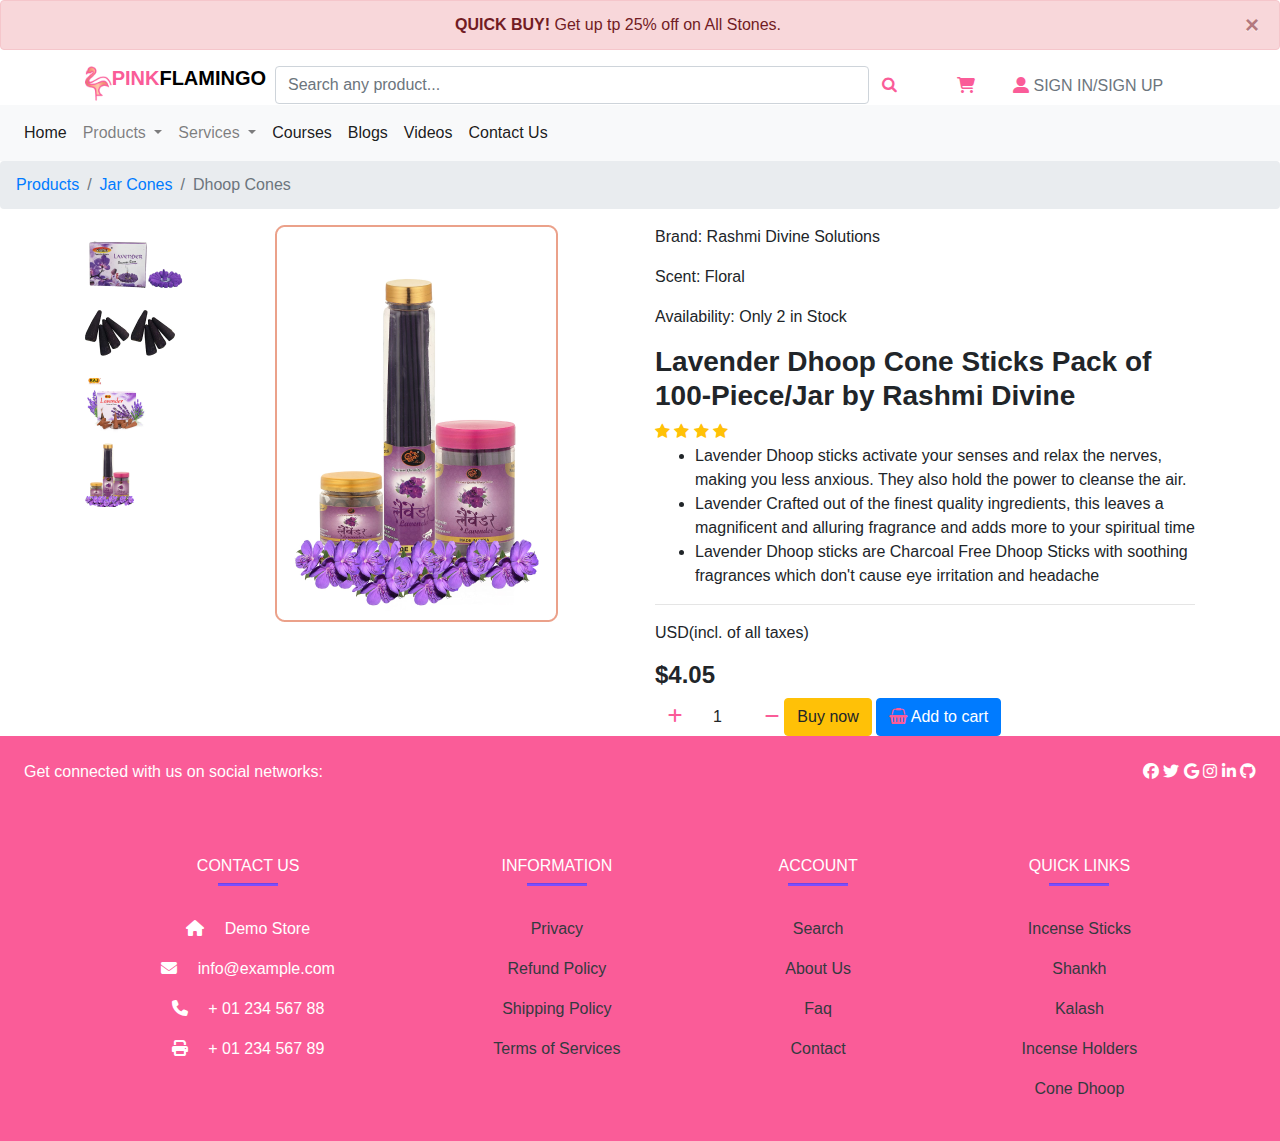
<file: html/DetailedProductPage.html>
<!doctype html>
<html lang="en">

<head>
  
  <meta name="viewport" charset="utf-8" content="width=device-width, initial-scale=1, shrink-to-fit=no">

  <!-- Bootstrap CSS -->
  <link rel="stylesheet" href="https://cdnjs.cloudflare.com/ajax/libs/font-awesome/6.5.1/css/all.min.css">
  <link rel="stylesheet" href="https://cdnjs.cloudflare.com/ajax/libs/font-awesome/6.5.1/css/all.min.css">
  <link rel="stylesheet" href="https://cdn.jsdelivr.net/npm/bootstrap@4.4.1/dist/css/bootstrap.min.css"
    integrity="sha384-Vkoo8x4CGsO3+Hhxv8T/Q5PaXtkKtu6ug5TOeNV6gBiFeWPGFN9MuhOf23Q9Ifjh" crossorigin="anonymous">
  <link rel="stylesheet" href="https://maxcdn.bootstrapcdn.com/font-awesome/4.4.0/css/font-awesome.min.css">
  <title>Home</title>
  <link rel="stylesheet" href="../css/style.css">

  <title>DetailedProductPage</title>
</head>

<body>
<!--Alert-->
  <div class="alert alert-danger alert-dismissible fade show" role="alert" style="text-align:center;">
    <strong>QUICK BUY!</strong> Get up tp 25% off on All Stones.
    <button type="button" class="close" data-dismiss="alert" aria-label="Close">
        <span aria-hidden="true">&times;</span>
    </button>
</div>

<!--Logo Nav-->
<div class="container container-fluid" id="logonav">
  <!--Left Side Logo-->
  <div class="row"> 
      <div class="col-lg-2">
          <a href="#" target="_blank" class="float-start">
              <div class="d-flex">
                  <img src="../images/Group.png" height="35" />
                  <h5 style="color:#FA5C98;"><b>PINK</b></h5>
                  <h5 style="color:black;"><b>FLAMINGO</b></h4>
              </div>
          </a>
      </div>
      <!--Center Search-->
      <div class="col-lg-7">
          <div class="d-flex form-inputs">
              <input class="form-control" type="text" placeholder="Search any product... ">
              <button id="button-addon5" type="submit" class="btn btn-link"> <i class="fa fa-search"> </i> </button>
              </div>
      </div>
      <!--Right Elements-->
      <div class="col-md-3">
          <button type="button" class="btn btn-link "><i class="fas fa-shopping-cart m-1 me-md-2" ></i></button>
          <button type="button" class="btn btn-link text-secondary"><i class="fas fa-user-alt m-1 me-md-2"></i>SIGN IN/SIGN UP</button>
          </div>
      </div>
  </div>

<!--NavBar-->
<nav class="navbar navbar-expand-lg navbar-light bg-light">
    <button class="navbar-toggler" type="button" data-toggle="collapse" data-target="#navbarNavDropdown"
        aria-controls="navbarNavDropdown" aria-expanded="false" aria-label="Toggle navigation">
        <span class="navbar-toggler-icon"></span>
    </button>
    <div class="collapse navbar-collapse" id="navbarNavDropdown">
        <ul class="navbar-nav">
            <li class="nav-item active">
                <a class="nav-link" href="./index.html">Home <span class="sr-only">(current)</span></a>
            </li>
            <li class="nav-item dropdown">
                <a class="nav-link dropdown-toggle" href="#" id="navbarDropdownMenuLink" data-toggle="dropdown"
                    aria-haspopup="true" aria-expanded="false">
                    Products
                </a>
                <div class="dropdown-menu" aria-labelledby="navbarDropdownMenuLink">

                    <a class="dropdown-item dropdown-toggle" id="dhoopconesmenulink" data-toggle="dropdown"
                        aria-haspopup="true" aria-expanded="false" href="#">Dhoop Cones </a>
                    <div class="dropdown-menu dropdown-menu-right" aria-labelledby="dhoopconesmenulink">
                        <a class="dropdown-item" href="./product-sub-category.html">Jar Cones</a>
                        <a class="dropdown-item" href="#">Chandan Bamboo Dhoop</a>
                        <a class="dropdown-item" href="#">Backflow Cone</a>
                        <a class="dropdown-item" href="#">Pooja Thali Sets</a>
                        <a class="dropdown-item" href="#">Shankh</a>
                        <a class="dropdown-item" href="#">Kalash</a>
                        <a class="dropdown-item" href="#">Book Resets</a>
                    </div>
                    <a class="dropdown-item" href="#">Incense Holder</a>
                    <a class="dropdown-item" href="#">Yantras</a>
                    <a class="dropdown-item" href="#">Incense Sticks</a>
                    <a class="dropdown-item" href="#">Pooja Thali Sets</a>
                    <a class="dropdown-item" href="#">Shankh</a>
                    <a class="dropdown-item" href="#">Kalash</a>
                    <a class="dropdown-item" href="#">Book Resets</a>
                </div>

            </li>
            <li class="nav-item dropdown">
                <a class="nav-link dropdown-toggle" href="#" id="navbarDropdownMenuLink" data-toggle="dropdown"
                    aria-haspopup="true" aria-expanded="false">
                    Services
                </a>
                <div class="dropdown-menu" aria-labelledby="navbarDropdownMenuLink">
                    <a class="dropdown-item" href="#">Action</a>
                    <a class="dropdown-item" href="#">Another action</a>
                    <a class="dropdown-item" href="#">Something else here</a>
                </div>
            </li>
            <li class="nav-item active">
                <a class="nav-link" href="#">Courses <span class="sr-only">(current)</span></a>
            </li>
            <li class="nav-item active">
                <a class="nav-link" href="#">Blogs <span class="sr-only">(current)</span></a>
            </li>
            <li class="nav-item active">
                <a class="nav-link" href="#">Videos <span class="sr-only">(current)</span></a>
            </li>
            <li class="nav-item active">
                <a class="nav-link" href="#">Contact Us<span class="sr-only">(current)</span></a>
            </li>

        </ul>
    </div>
</nav>

<!--Badge-->
<nav style="--bs-breadcrumb-divider: '>';" aria-label="breadcrumb">
  <ol class="breadcrumb">
    <li class="breadcrumb-item"><a href="./product-sub-category.html">Products</a></li>
    <li class="breadcrumb-item"><a href="./product-sub-category.html">Jar Cones</a></li>
    <li class="breadcrumb-item active" aria-current="page">Dhoop Cones</li>
  </ol>
</nav>

  <!--Product Descriptions in Detail-->
  <div class="container container-fluid">
        <div class="row">
          <div class="container container-fluid">
            <div class="row">
              <div class="container container-fluid">
                <div class="row">
                  <div class="col-md-2">
                    <div class="container container-fluid">
                      <div class="row">
                        <!-- Images lined ones -->
                        <img src="../images/image 11.png" alt="Dhoop Cones Image">
                      </div>
                      <div class="row">
                        <!-- Images lined ones -->
                        <img src="../images/image 12.png" alt="Dhoop Cones Image">
                      </div>
                      <div class="row">
                        <!-- Images lined ones -->
                        <img src="../images/image 13.png" alt="Dhoop Cones Image">
                      </div>
                      <div class="row">
                        <!-- Images lined ones -->
                        <img src="../images/image 14.png" alt="Dhoop Cones Image">
                      </div>
                    </div>
                  </div>
                  <div class="col-md-4">
                    <!-- Big Image -->
                    <img src="../images/Rectangle 82.png" alt="Dhoop Cones Image">
                  </div>
                  <div class="col-md-6">
                    <!-- Product Description -->
                    <p>Brand: Rashmi Divine Solutions</p>
                    <p>Scent: Floral</p>
                    <p>Availability: Only 2 in Stock</p>
                    <h3><b>Lavender Dhoop Cone Sticks Pack of 100-Piece/Jar by Rashmi Divine</b></h3>
                    <div> <!--Rating-->
                      <i class="fa fa-star star text-warning"></i>
                      <i class="fa fa-star star text-warning"></i>
                      <i class="fa fa-star star text-warning"></i>
                      <i class="fa fa-star  star text-warning"></i>
                    </div>
                    <ul type="disc">
                      <li>Lavender Dhoop sticks activate your senses and relax the nerves, making you less anxious. They
                        also hold the power to cleanse the air.</li>
                      <li>Lavender Crafted out of the finest quality ingredients, this leaves a magnificent and alluring
                        fragrance and adds more to your spiritual time</li>
                      <li>Lavender Dhoop sticks are Charcoal Free Dhoop Sticks with soothing fragrances which don't
                        cause eye irritation and headache </li>
                    </ul>
                    <hr>
                    <p>USD(incl. of all taxes)</p>
                    <h4><b>$4.05</b></h4>
                    <!--Quantity-->
                    <button type="btn btn-white border border-secondary" class="btn">
                    <div class="row">
                    <div class="col-sm-3"><i class="fa-solid fa-plus"></i></div>
                    <div class="col-md-6">1</div>
                    <div class="col-sm-3"><i class="fa-solid fa-minus"></i></div>
                  </div>
                </button>
                <a href="#" class="btn btn-warning shadow-0"> Buy now </a>
                <a href="#" class="btn btn-primary shadow-0"> <i class="me-1 fa fa-shopping-basket"></i> Add to cart </a>
                    </div>
                  </div>
                </div>
              </div>
              <div class="row">

              </div>
              <div class="row">

              </div>
            </div>
          </div>
        </div>



  <!--Footer-->
        <footer class="text-center text-lg-start text-dark " style="background-color: #FA5C98 ; color: white">
          <!-- Section: Social media -->
          <section class="d-flex justify-content-between p-4 text-white" style="background-color: #FA5C98;color: white">
              <!-- Left -->
              <div class="me-5">
                  <span>Get connected with us on social networks:</span>
              </div>
              <!-- Left -->
  
              <!-- Right -->
              <div>
                  <a href="" class="text-white me-4">
                      <i class="fab fa-facebook-f"></i>
                  </a>
                  <a href="" class="text-white me-4">
                      <i class="fab fa-twitter"></i>
                  </a>
                  <a href="" class="text-white me-4">
                      <i class="fab fa-google"></i>
                  </a>
                  <a href="" class="text-white me-4">
                      <i class="fab fa-instagram"></i>
                  </a>
                  <a href="" class="text-white me-4">
                      <i class="fab fa-linkedin"></i>
                  </a>
                  <a href="" class="text-white me-4">
                      <i class="fab fa-github"></i>
                  </a>
              </div>
              <!-- Right -->
          </section>
          <!-- Section: Social media -->
  
          <!-- Section: Links  -->
          <section class="text-white">
              <div class="container text-center text-md-start mt-5 ">
                  <!-- Grid row -->
                  <div class="row mt-3">
                      <!-- Grid column -->
                      <div class="col-md-4 col-lg-3 col-xl-3 mx-auto mb-md-0 mb-4">
                          <!-- Links -->
                          <!-- Grid column -->
                          <h6 class="text-uppercase fw-bold">Contact Us</h6>
                          <hr class="mb-4 mt-0 d-inline-block mx-auto"
                              style="width: 60px; background-color: #7c4dff; height: 2px" />
                          <p><i class="fas fa-home mr-3"></i> Demo Store</p>
                          <p><i class="fas fa-envelope mr-3"></i> info@example.com</p>
                          <p><i class="fas fa-phone mr-3"></i> + 01 234 567 88</p>
                          <p><i class="fas fa-print mr-3"></i> + 01 234 567 89</p>
                      </div>
  
  
                      <!-- Grid column -->
                      <div class="col-md-2 col-lg-2 col-xl-2 mx-auto mb-4 ">
                          <!-- Links -->
                          <h6 class="text-uppercase fw-bold">Information</h6>
                          <hr class="mb-4 mt-0 d-inline-block mx-auto"
                              style="width: 60px; background-color: #7c4dff; height: 2px" />
                          <p>
                              <a href="#!" class="text-dark">Privacy</a>
                          </p>
                          <p>
                              <a href="#!" class="text-dark">Refund Policy</a>
                          </p>
                          <p>
                              <a href="#!" class="text-dark">Shipping Policy</a>
                          </p>
                          <p>
                              <a href="#!" class="text-dark">Terms of Services </a>
                          </p>
                      </div>
                      <div class="col-md-2 col-lg-2 col-xl-2 mx-auto mb-4">
                          <!-- Links -->
                          <h6 class="text-uppercase fw-bold">Account</h6>
                          <hr class="mb-4 mt-0 d-inline-block mx-auto"
                              style="width: 60px; background-color: #7c4dff; height: 2px" />
                          <p>
                              <a href="#!" class="text-dark">Search</a>
                          </p>
                          <p>
                              <a href="#!" class="text-dark">About Us</a>
                          </p>
                          <p>
                              <a href="#!" class="text-dark">Faq</a>
                          </p>
                          <p>
                              <a href="#!" class="text-dark">Contact </a>
                          </p>
                      </div>
                      <!-- Grid column -->
  
                      <!-- Grid column -->
                      <div class="col-md-3 col-lg-2 col-xl-2 mx-auto mb-4">
                          <!-- Links -->
                          <h6 class="text-uppercase fw-bold">Quick links</h6>
                          <hr class="mb-4 mt-0 d-inline-block mx-auto"
                              style="width: 60px; background-color: #7c4dff; height: 2px" />
                          <p>
                              <a href="#!" class="text-dark">Incense Sticks</a>
                          </p>
                          <p>
                              <a href="#!" class="text-dark">Shankh</a>
                          </p>
                          <p>
                              <a href="#!" class="text-dark">Kalash</a>
                          </p>
                          <p>
                              <a href="#!" class="text-dark">Incense Holders</a>
                          </p>
                          <p>
                              <a href="#!" class="text-dark">Cone Dhoop</a>
                          </p>
                      </div>
                  </div>
                  <!-- Grid row -->
              </div>
          </section>
      </footer>

</body>

</html>
</file>
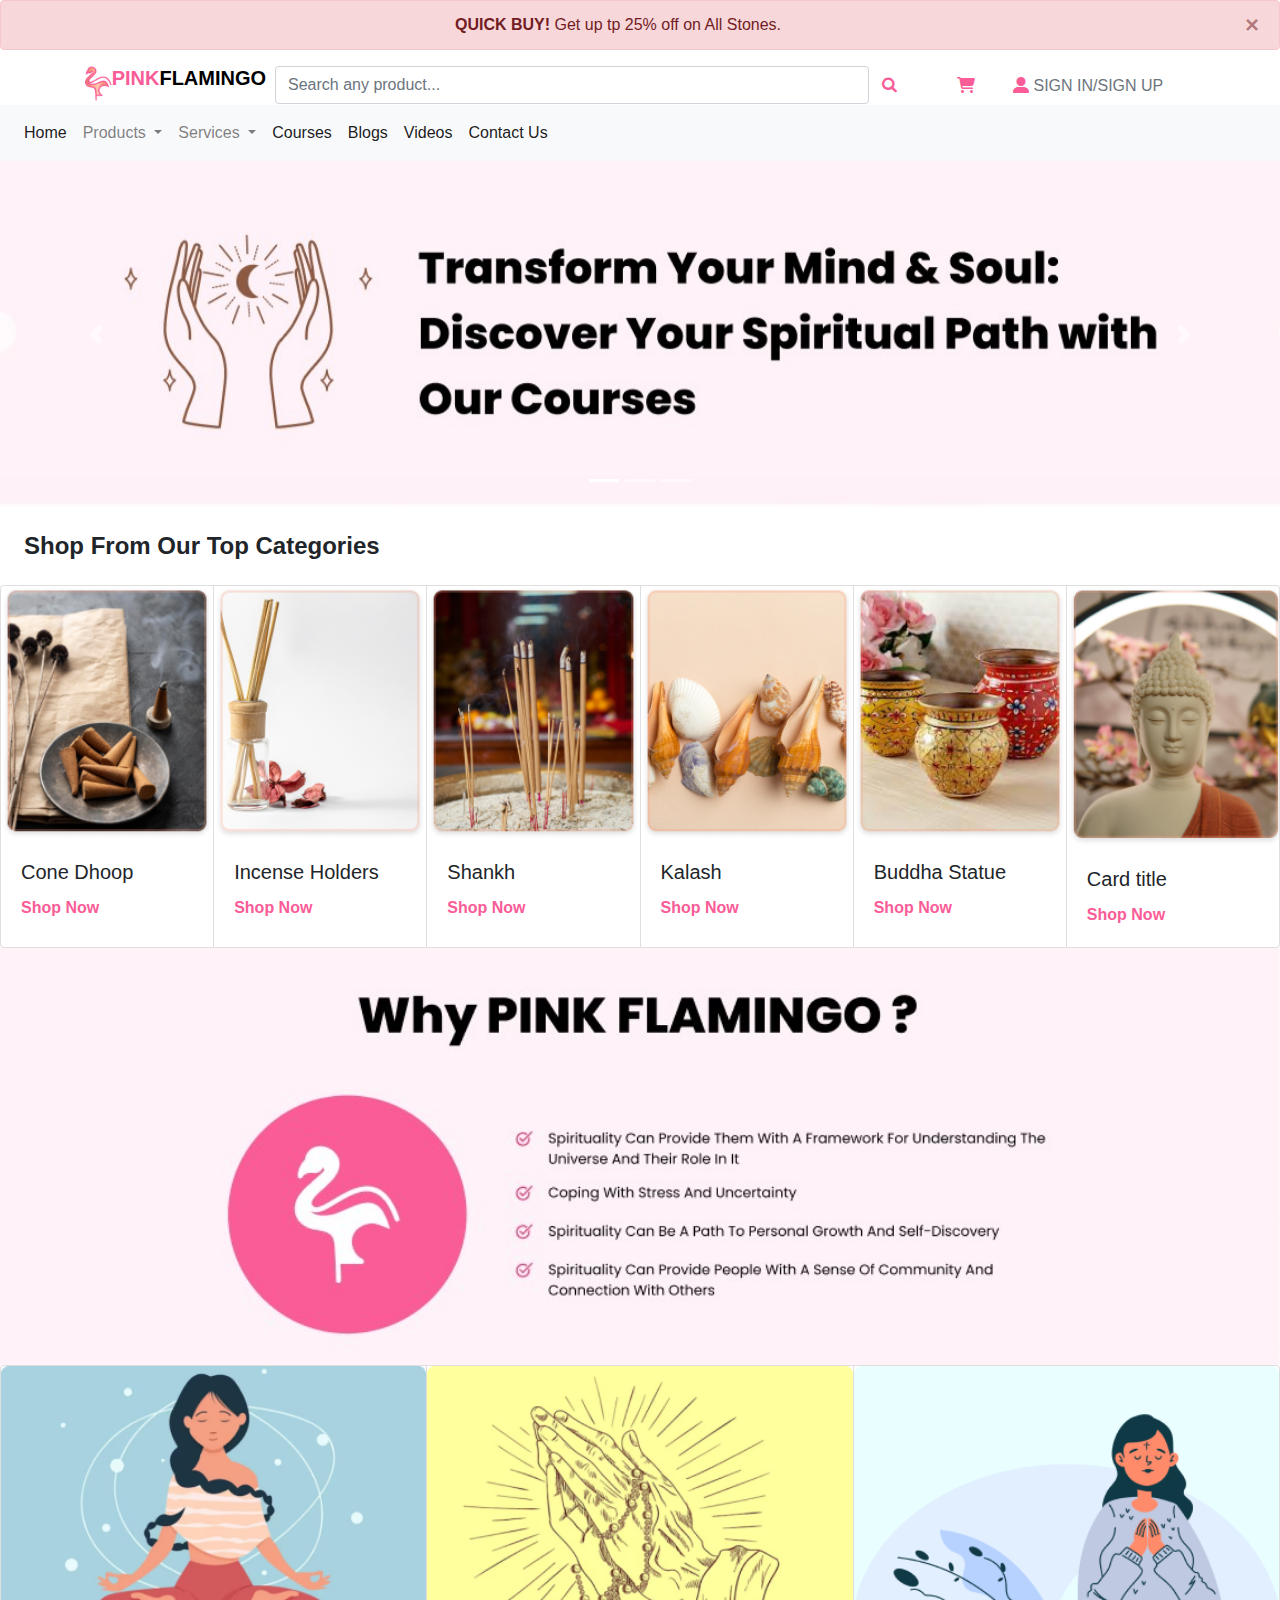
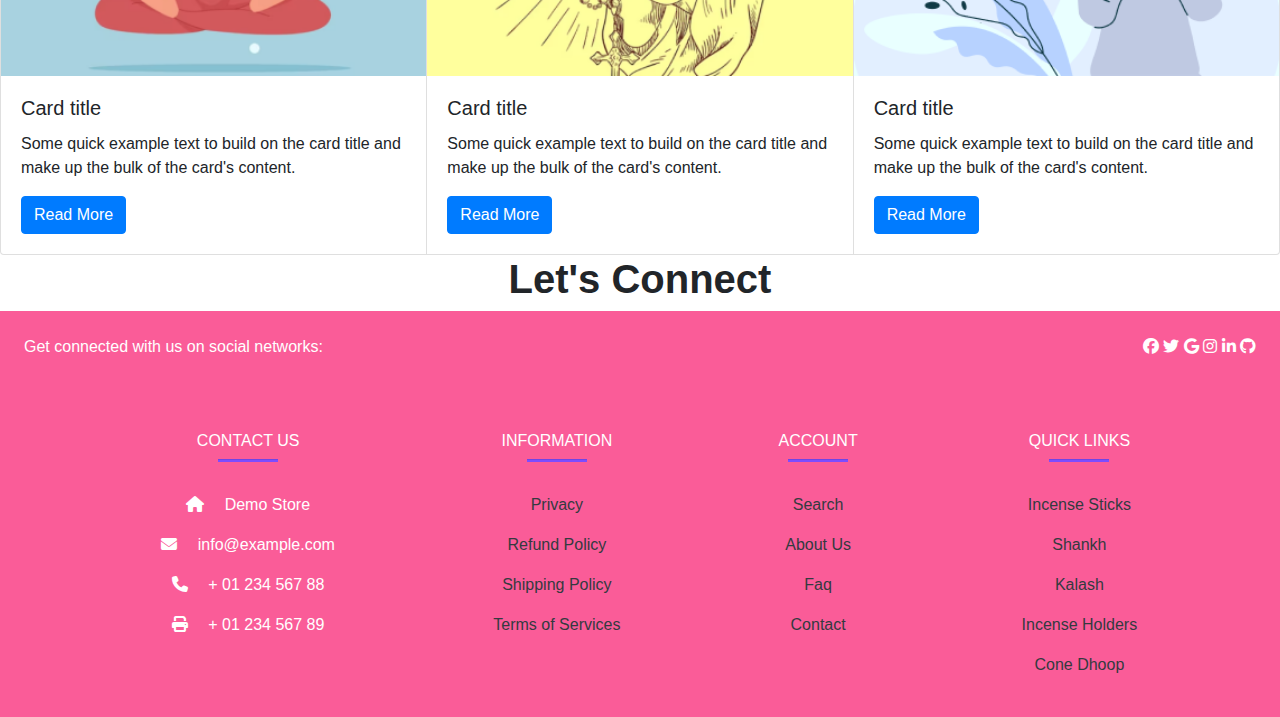
<file: html/Home01.html>
<!doctype html>
<html lang="en">

<head>

    <!-- Required meta tags -->
    <meta charset="utf-8">
    <meta name="viewport" content="width=device-width, initial-scale=1, shrink-to-fit=no">

    <!-- Bootstrap CSS -->
    <link rel="stylesheet" href="https://cdnjs.cloudflare.com/ajax/libs/font-awesome/6.5.1/css/all.min.css">
    <link rel="stylesheet" href="https://cdn.jsdelivr.net/npm/bootstrap@4.4.1/dist/css/bootstrap.min.css"
        integrity="sha384-Vkoo8x4CGsO3+Hhxv8T/Q5PaXtkKtu6ug5TOeNV6gBiFeWPGFN9MuhOf23Q9Ifjh" crossorigin="anonymous">
    <link rel="stylesheet" href="https://maxcdn.bootstrapcdn.com/font-awesome/4.4.0/css/font-awesome.min.css">
    <title>Product</title>
    <link rel="stylesheet" href="../css/style.css">
</head>

<body>
    <div class="alert alert-danger alert-dismissible fade show" role="alert" style="text-align:center;">
        <strong>QUICK BUY!</strong> Get up tp 25% off on All Stones.
        <button type="button" class="close" data-dismiss="alert" aria-label="Close">
            <span aria-hidden="true">&times;</span>
        </button>
    </div>

    <div class="container container-fluid" id="logonav">
        <!--Left Side Logo-->
        <div class="row"> 
            <div class="col-lg-2">
                <a href="#" target="_blank" class="float-start">
                    <div class="d-flex">
                        <img src="../images/Group.png" height="35" />
                        <h5 style="color:#FA5C98;"><b>PINK</b></h5>
                        <h5 style="color:black;"><b>FLAMINGO</b></h4>
                    </div>
                </a>
            </div>
            <!--Center Search-->
            <div class="col-lg-7">
                <div class="d-flex form-inputs">
                    <input class="form-control" type="text" placeholder="Search any product... ">
                    <button id="button-addon5" type="submit" class="btn btn-link"> <i class="fa fa-search"> </i> </button>
                    </div>
            </div>
            <!--Right Elements-->
            <div class="col-md-3">
                <button type="button" class="btn btn-link "><i class="fas fa-shopping-cart m-1 me-md-2" ></i></button>
                <button type="button" class="btn btn-link text-secondary"><i class="fas fa-user-alt m-1 me-md-2"></i>SIGN IN/SIGN UP</button>
                </div>
            </div>
        </div>
   

    <nav class="navbar navbar-expand-lg navbar-light bg-light">
        <button class="navbar-toggler" type="button" data-toggle="collapse" data-target="#navbarNavDropdown"
            aria-controls="navbarNavDropdown" aria-expanded="false" aria-label="Toggle navigation">
            <span class="navbar-toggler-icon"></span>
        </button>
        <div class="collapse navbar-collapse" id="navbarNavDropdown">
            <ul class="navbar-nav">
                <li class="nav-item active">
                    <a class="nav-link" href="./Home01.html">Home <span class="sr-only">(current)</span></a>
                </li>
                <li class="nav-item dropdown">
                    <a class="nav-link dropdown-toggle" href="./product-sub-category.html" id="navbarDropdownMenuLink" data-toggle="dropdown"
                        aria-haspopup="true" aria-expanded="false">
                        Products
                    </a>
                    <div class="dropdown-menu" aria-labelledby="navbarDropdownMenuLink">

                        <a class="dropdown-item dropdown-toggle" id="dhoopconesmenulink" data-toggle="dropdown"
                            aria-haspopup="true" aria-expanded="false" href="#">Dhoop Cones </a>
                        <div class="dropdown-menu dropdown-menu-right" aria-labelledby="dhoopconesmenulink">
                            <a class="dropdown-item" href="./product-sub-category.html">Jar Cones</a>
                            <a class="dropdown-item" href="#">Chandan Bamboo Dhoop</a>
                            <a class="dropdown-item" href="#">Backflow Cone</a>
                            <a class="dropdown-item" href="#">Pooja Thali Sets</a>
                            <a class="dropdown-item" href="#">Shankh</a>
                            <a class="dropdown-item" href="#">Kalash</a>
                            <a class="dropdown-item" href="#">Book Resets</a>
                        </div>
                        <a class="dropdown-item" href="#">Incense Holder</a>
                        <a class="dropdown-item" href="#">Yantras</a>
                        <a class="dropdown-item" href="#">Incense Sticks</a>
                        <a class="dropdown-item" href="#">Pooja Thali Sets</a>
                        <a class="dropdown-item" href="#">Shankh</a>
                        <a class="dropdown-item" href="#">Kalash</a>
                        <a class="dropdown-item" href="#">Book Resets</a>
                    </div>

                </li>
                <li class="nav-item dropdown">
                    <a class="nav-link dropdown-toggle" href="#" id="navbarDropdownMenuLink" data-toggle="dropdown"
                        aria-haspopup="true" aria-expanded="false">
                        Services
                    </a>
                    <div class="dropdown-menu" aria-labelledby="navbarDropdownMenuLink">
                        <a class="dropdown-item" href="#">Action</a>
                        <a class="dropdown-item" href="#">Another action</a>
                        <a class="dropdown-item" href="#">Something else here</a>
                    </div>
                </li>
                <li class="nav-item active">
                    <a class="nav-link" href="#">Courses <span class="sr-only">(current)</span></a>
                </li>
                <li class="nav-item active">
                    <a class="nav-link" href="#">Blogs <span class="sr-only">(current)</span></a>
                </li>
                <li class="nav-item active">
                    <a class="nav-link" href="#">Videos <span class="sr-only">(current)</span></a>
                </li>
                <li class="nav-item active">
                    <a class="nav-link" href="#">Contact Us<span class="sr-only">(current)</span></a>
                </li>

            </ul>
        </div>
    </nav>

    <div id="carouselExampleIndicators" class="carousel slide" data-ride="carousel">
        <ol class="carousel-indicators">
            <li data-target="#carouselExampleIndicators" data-slide-to="0" class="active"></li>
            <li data-target="#carouselExampleIndicators" data-slide-to="1"></li>
            <li data-target="#carouselExampleIndicators" data-slide-to="2"></li>
        </ol>
        <div class="carousel-inner">
            <div class="carousel-item active">
                <img class="d-block w-100" src="../images/carouselImage.jpg" alt="First slide">
            </div>
            <div class="carousel-item">
                <img class="d-block w-100" src="../images/carouselImage.jpg" alt="Second slide">
            </div>
            <div class="carousel-item">
                <img class="d-block w-100" src="../images/carouselImage.jpg" alt="Third slide">
            </div>
        </div>
        <a class="carousel-control-prev" href="#carouselExampleIndicators" role="button" data-slide="prev">
            <span class="carousel-control-prev-icon" aria-hidden="true"></span>
            <span class="sr-only">Previous</span>
        </a>
        <a class="carousel-control-next" href="#carouselExampleIndicators" role="button" data-slide="next">
            <span class="carousel-control-next-icon" aria-hidden="true"></span>
            <span class="sr-only">Next</span>
        </a>
    </div>

    <h4 style="margin: 12px; padding: 12px;"><b>Shop From Our Top Categories</b></h4>
    <div class="card-group">

        <div class="card">
            <img class="card-img-top" src="../images/Rectangle.png" alt="Card image cap">
            <div class="card-body">
                <h5 class="card-title">Cone Dhoop</h5>
                <a href="#" class="card-link" style="color: #FA5C98;"><b>Shop Now</b></a>
            </div>
        </div>
        <div class="card">
            <img class="card-img-top" src="../images/Rectangle 15.png" alt="Card image cap">
            <div class="card-body">
                <h5 class="card-title">Incense Holders</h5>
                <a href="#" class="card-link" style="color: #FA5C98;"><b>Shop Now</b></a>
            </div>

        </div>
        <div class="card">
            <img class="card-img-top" src="../images/Rectangle 16.png" alt="Card image cap">
            <div class="card-body">
                <h5 class="card-title">Shankh</h5>
                <a href="#" class="card-link" style="color: #FA5C98;"><b>Shop Now</b></a>
            </div>

        </div>
        <div class="card">
            <img class="card-img-top" src="../images/Rectangle 17.png" alt="Card image cap">
            <div class="card-body">
                <h5 class="card-title">Kalash</h5>
                <a href="#" class="card-link" style="color: #FA5C98;"><b>Shop Now</b></a>
            </div>

        </div>
        <div class="card">
            <img class="card-img-top" src="../images/Rectangle 18.png" alt="Card image cap">
            <div class="card-body">
                <h5 class="card-title">Buddha Statue</h5>
                <a href="#" class="card-link" style="color: #FA5C98;"><b>Shop Now</b></a>
            </div>
        </div>
        <div class="card">
            <img class="card-img-top" src="../images/Rectangle 19.png" alt="Card image cap">
            <div class="card-body">
                <h5 class="card-title">Card title</h5>
                <a href="#" class="card-link" style="color: #FA5C98;"><b>Shop Now</b></a>
            </div>
        </div>
    </div>


    <img class="d-block w-100" src="../images/why-pink-flamingo.jpg" alt="Why Pink Flamingo">


    <div class="card-group">
        <div class="card" style="width: 18rem;">
            <img class="card-img-top" src="../images/Rectangle 65.png" alt="Card image cap">
            <div class="card-body">
                <h5 class="card-title">Card title</h5>
                <p class="card-text">Some quick example text to build on the card title and make up the bulk of the
                    card's content.</p>
                <a href="#" class="btn btn-primary">Read More</a>
            </div>
        </div>
        <div class="card" style="width: 18rem;">
            <img class="card-img-top" src="../images/Rectangle 67.png" alt="Card image cap">
            <div class="card-body">
                <h5 class="card-title">Card title</h5>
                <p class="card-text">Some quick example text to build on the card title and make up the bulk of the
                    card's content.</p>
                <a href="#" class="btn btn-primary">Read More</a>
            </div>
        </div>
        <div class="card" style="width: 18rem;">
            <img class="card-img-top" src="../images/Rectangle 69.png" alt="Card image cap">
            <div class="card-body">
                <h5 class="card-title">Card title</h5>
                <p class="card-text">Some quick example text to build on the card title and make up the bulk of the
                    card's content.</p>
                <a href="#" class="btn btn-primary">Read More</a>
            </div>
        </div>
    </div>

    <h1 style="text-align: center;"><b>Let's Connect</b></h1>


    <footer class="text-center text-lg-start text-dark " style="background-color: #FA5C98 ; color: white">
        <!-- Section: Social media -->
        <section class="d-flex justify-content-between p-4 text-white" style="background-color: #FA5C98;color: white">
            <!-- Left -->
            <div class="me-5">
                <span>Get connected with us on social networks:</span>
            </div>
            <!-- Left -->

            <!-- Right -->
            <div>
                <a href="" class="text-white me-4">
                    <i class="fab fa-facebook-f"></i>
                </a>
                <a href="" class="text-white me-4">
                    <i class="fab fa-twitter"></i>
                </a>
                <a href="" class="text-white me-4">
                    <i class="fab fa-google"></i>
                </a>
                <a href="" class="text-white me-4">
                    <i class="fab fa-instagram"></i>
                </a>
                <a href="" class="text-white me-4">
                    <i class="fab fa-linkedin"></i>
                </a>
                <a href="" class="text-white me-4">
                    <i class="fab fa-github"></i>
                </a>
            </div>
            <!-- Right -->
        </section>
        <!-- Section: Social media -->

        <!-- Section: Links  -->
        <section class="text-white">
            <div class="container text-center text-md-start mt-5 ">
                <!-- Grid row -->
                <div class="row mt-3">
                    <!-- Grid column -->
                    <div class="col-md-4 col-lg-3 col-xl-3 mx-auto mb-md-0 mb-4">
                        <!-- Links -->
                        <!-- Grid column -->
                        <h6 class="text-uppercase fw-bold">Contact Us</h6>
                        <hr class="mb-4 mt-0 d-inline-block mx-auto"
                            style="width: 60px; background-color: #7c4dff; height: 2px" />
                        <p><i class="fas fa-home mr-3"></i> Demo Store</p>
                        <p><i class="fas fa-envelope mr-3"></i> info@example.com</p>
                        <p><i class="fas fa-phone mr-3"></i> + 01 234 567 88</p>
                        <p><i class="fas fa-print mr-3"></i> + 01 234 567 89</p>
                    </div>


                    <!-- Grid column -->
                    <div class="col-md-2 col-lg-2 col-xl-2 mx-auto mb-4 ">
                        <!-- Links -->
                        <h6 class="text-uppercase fw-bold">Information</h6>
                        <hr class="mb-4 mt-0 d-inline-block mx-auto"
                            style="width: 60px; background-color: #7c4dff; height: 2px" />
                        <p>
                            <a href="#!" class="text-dark">Privacy</a>
                        </p>
                        <p>
                            <a href="#!" class="text-dark">Refund Policy</a>
                        </p>
                        <p>
                            <a href="#!" class="text-dark">Shipping Policy</a>
                        </p>
                        <p>
                            <a href="#!" class="text-dark">Terms of Services </a>
                        </p>
                    </div>
                    <div class="col-md-2 col-lg-2 col-xl-2 mx-auto mb-4">
                        <!-- Links -->
                        <h6 class="text-uppercase fw-bold">Account</h6>
                        <hr class="mb-4 mt-0 d-inline-block mx-auto"
                            style="width: 60px; background-color: #7c4dff; height: 2px" />
                        <p>
                            <a href="#!" class="text-dark">Search</a>
                        </p>
                        <p>
                            <a href="#!" class="text-dark">About Us</a>
                        </p>
                        <p>
                            <a href="#!" class="text-dark">Faq</a>
                        </p>
                        <p>
                            <a href="#!" class="text-dark">Contact </a>
                        </p>
                    </div>
                    <!-- Grid column -->

                    <!-- Grid column -->
                    <div class="col-md-3 col-lg-2 col-xl-2 mx-auto mb-4">
                        <!-- Links -->
                        <h6 class="text-uppercase fw-bold">Quick links</h6>
                        <hr class="mb-4 mt-0 d-inline-block mx-auto"
                            style="width: 60px; background-color: #7c4dff; height: 2px" />
                        <p>
                            <a href="#!" class="text-dark">Incense Sticks</a>
                        </p>
                        <p>
                            <a href="#!" class="text-dark">Shankh</a>
                        </p>
                        <p>
                            <a href="#!" class="text-dark">Kalash</a>
                        </p>
                        <p>
                            <a href="#!" class="text-dark">Incense Holders</a>
                        </p>
                        <p>
                            <a href="#!" class="text-dark">Cone Dhoop</a>
                        </p>
                    </div>
                </div>
                <!-- Grid row -->
            </div>
        </section>
    </footer>

    
</body>

</html>
</file>
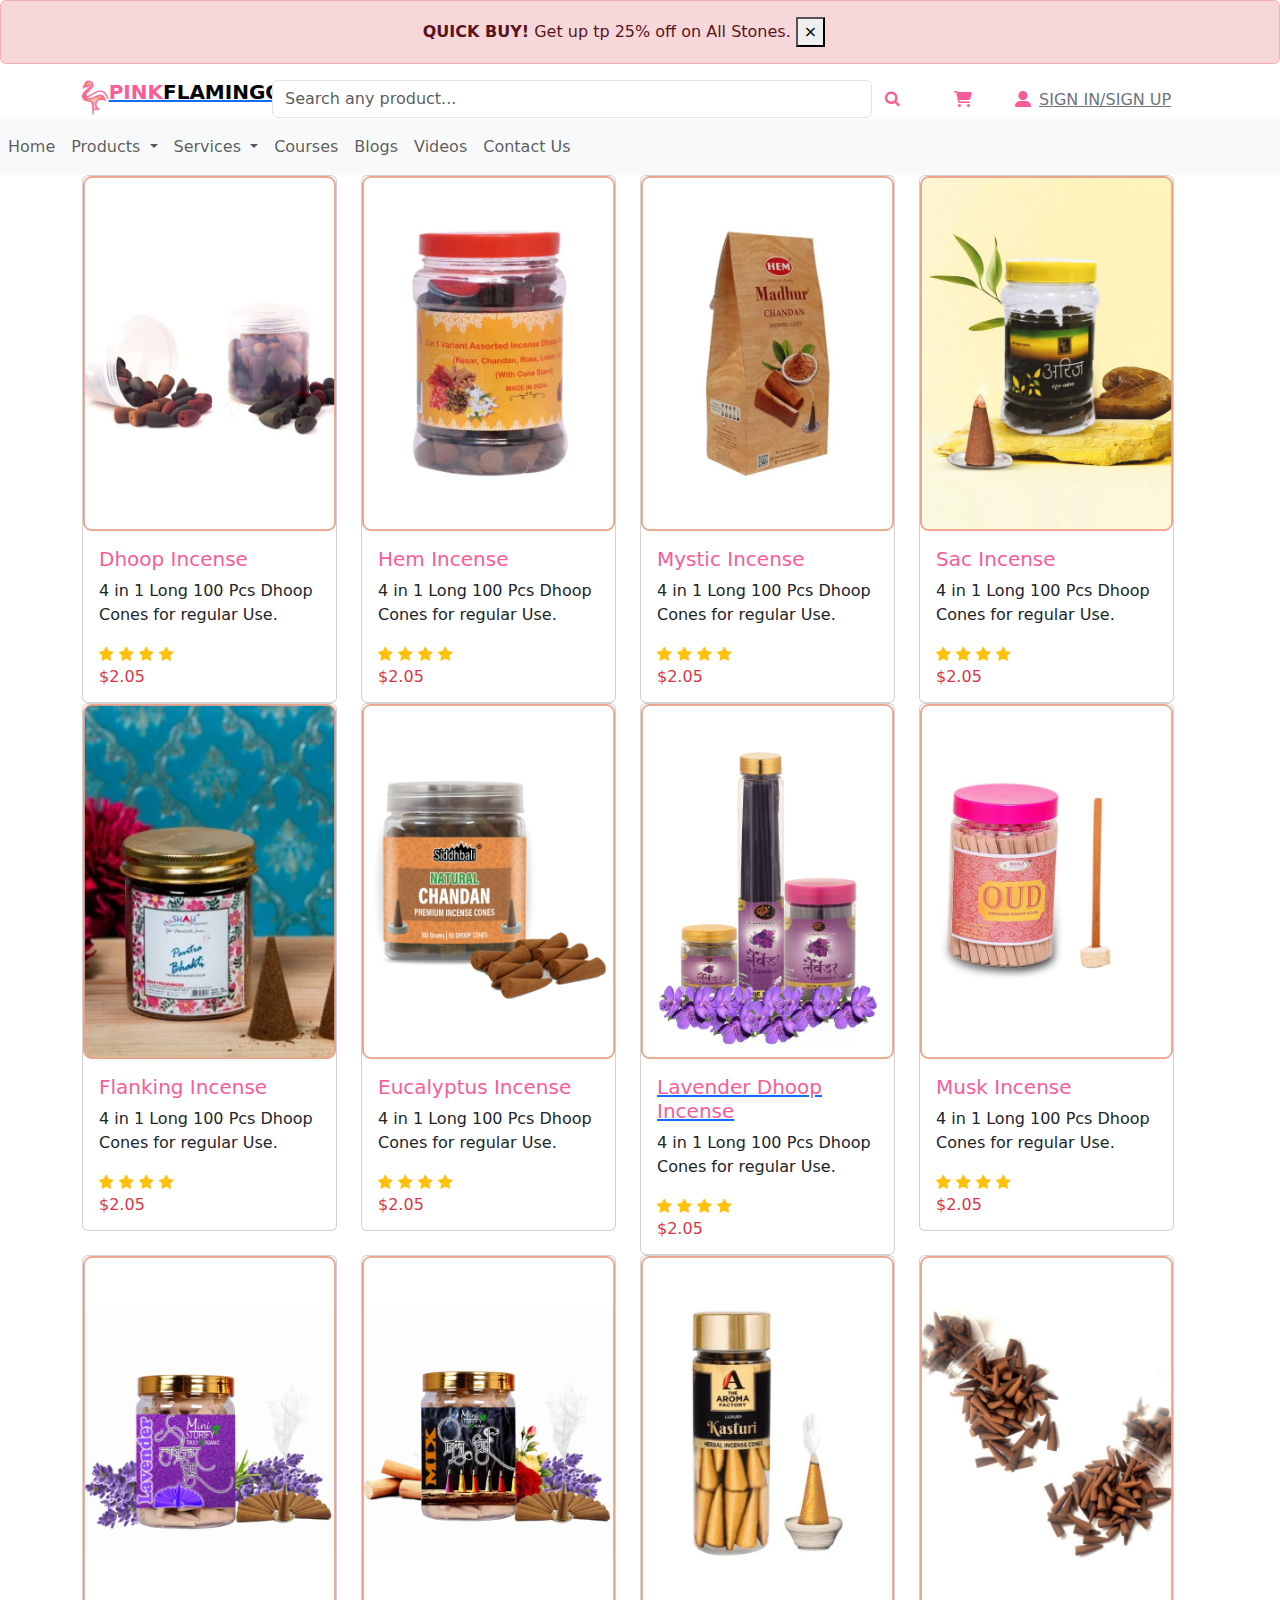
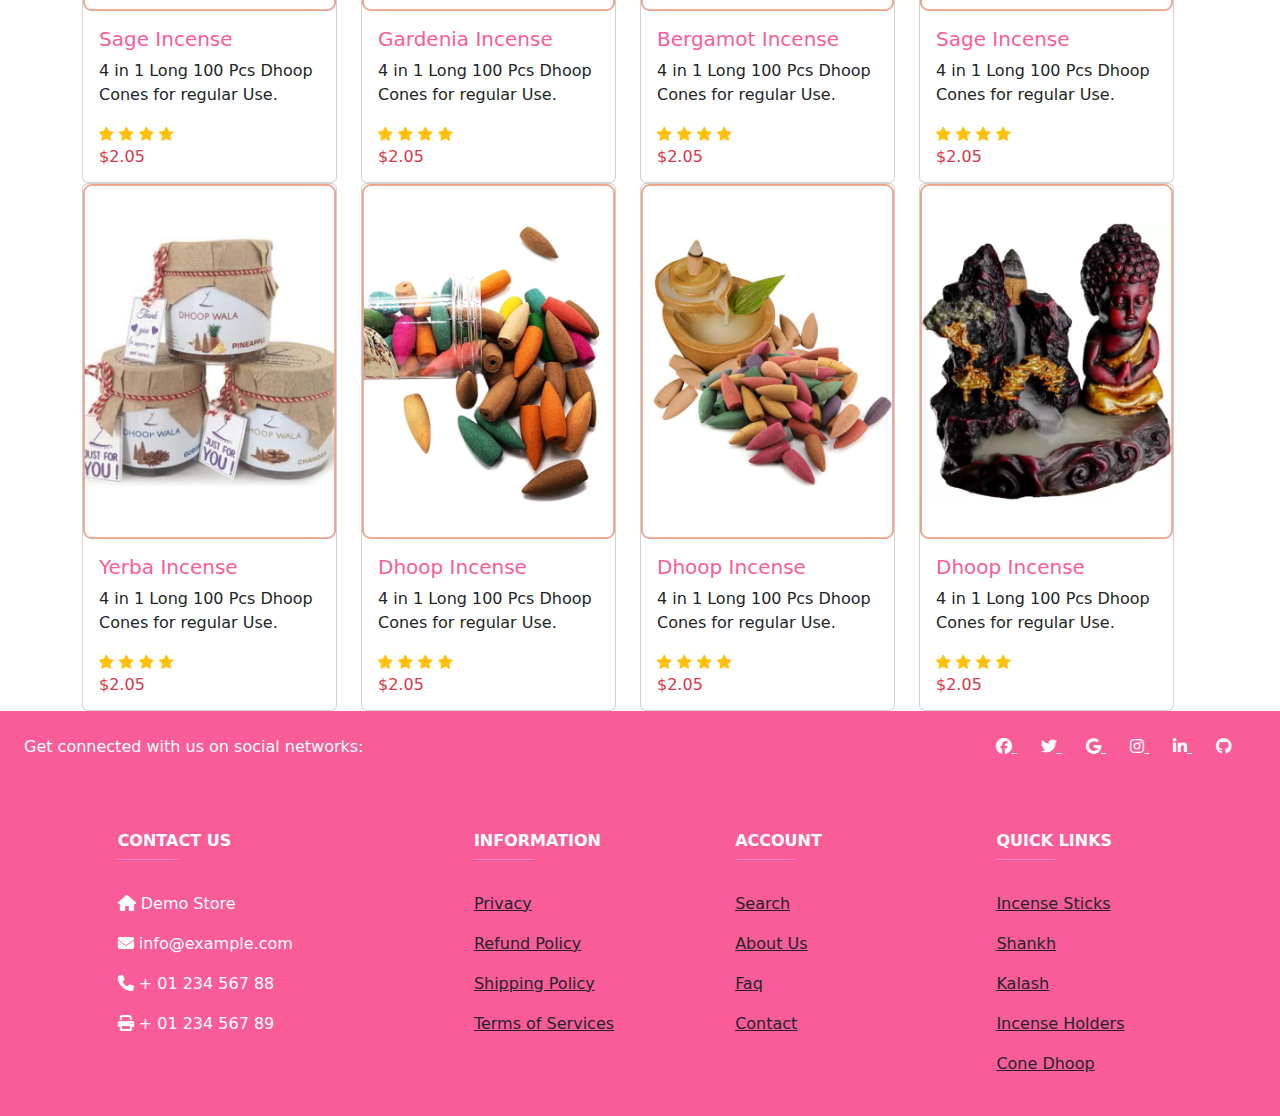
<file: html/product-sub-category.html>
<!doctype html>
<html lang="en">

<head>
  <meta charset="utf-8">
  <meta name="viewport" content="width=device-width, initial-scale=1">
  <title>Pink Flamingo</title>

  <link rel="stylesheet" href="https://cdnjs.cloudflare.com/ajax/libs/font-awesome/6.5.1/css/all.min.css">
  <link href="https://stackpath.bootstrapcdn.com/font-awesome/4.7.0/css/font-awesome.min.css" rel="stylesheet">
  <link href="https://cdn.jsdelivr.net/npm/bootstrap@5.2.0-beta1/dist/css/bootstrap.min.css" rel="stylesheet">

  <link rel="stylesheet" href="../css/style.css">
</head>

<body>
  <div class="alert alert-danger alert-dismissible fade show" role="alert" style="text-align:center;">
    <strong>QUICK BUY!</strong> Get up tp 25% off on All Stones.
    <button type="button" class="close" data-dismiss="alert" aria-label="Close">
        <span aria-hidden="true">&times;</span>
    </button>
</div>

<div class="container container-fluid" id="logonav">
    <!--Left Side Logo-->
    <div class="row"> 
        <div class="col-lg-2">
            <a href="#" target="_blank" class="float-start">
                <div class="d-flex">
                    <img src="../images/Group.png" height="35" />
                    <h5 style="color:#FA5C98;"><b>PINK</b></h5>
                    <h5 style="color:black;"><b>FLAMINGO</b></h4>
                </div>
            </a>
        </div>
        <!--Center Search-->
        <div class="col-lg-7">
            <div class="d-flex form-inputs">
                <input class="form-control" type="text" placeholder="Search any product... ">
                <button id="button-addon5" type="submit" class="btn btn-link"> <i class="fa fa-search"> </i> </button>
                </div>
        </div>
        <!--Right Elements-->
        <div class="col-md-3">
            <button type="button" class="btn btn-link "><i class="fas fa-shopping-cart m-1 me-md-2" ></i></button>
            <button type="button" class="btn btn-link text-secondary"><i class="fas fa-user-alt m-1 me-md-2"></i>SIGN IN/SIGN UP</button>
            </div>
        </div>
    </div>


<nav class="navbar navbar-expand-lg navbar-light bg-light">
    <button class="navbar-toggler" type="button" data-toggle="collapse" data-target="#navbarNavDropdown"
        aria-controls="navbarNavDropdown" aria-expanded="false" aria-label="Toggle navigation">
        <span class="navbar-toggler-icon"></span>
    </button>
    <div class="collapse navbar-collapse" id="navbarNavDropdown">
        <ul class="navbar-nav">
            <li class="nav-item active">
                <a class="nav-link" href="./Home01.html">Home <span class="sr-only">(current)</span></a>
            </li>
            <li class="nav-item dropdown">
                <a class="nav-link dropdown-toggle" href="./product-sub-category.html" id="navbarDropdownMenuLink" data-toggle="dropdown"
                    aria-haspopup="true" aria-expanded="false">
                    Products
                </a>
                <div class="dropdown-menu" aria-labelledby="navbarDropdownMenuLink">

                    <a class="dropdown-item dropdown-toggle" id="dhoopconesmenulink" data-toggle="dropdown"
                        aria-haspopup="true" aria-expanded="false" href="#">Dhoop Cones </a>
                    <div class="dropdown-menu dropdown-menu-right" aria-labelledby="dhoopconesmenulink">
                        <a class="dropdown-item" href="./product-sub-category.html">Jar Cones</a>
                        <a class="dropdown-item" href="#">Chandan Bamboo Dhoop</a>
                        <a class="dropdown-item" href="#">Backflow Cone</a>
                        <a class="dropdown-item" href="#">Pooja Thali Sets</a>
                        <a class="dropdown-item" href="#">Shankh</a>
                        <a class="dropdown-item" href="#">Kalash</a>
                        <a class="dropdown-item" href="#">Book Resets</a>
                    </div>
                    <a class="dropdown-item" href="#">Incense Holder</a>
                    <a class="dropdown-item" href="#">Yantras</a>
                    <a class="dropdown-item" href="#">Incense Sticks</a>
                    <a class="dropdown-item" href="#">Pooja Thali Sets</a>
                    <a class="dropdown-item" href="#">Shankh</a>
                    <a class="dropdown-item" href="#">Kalash</a>
                    <a class="dropdown-item" href="#">Book Resets</a>
                </div>

            </li>
            <li class="nav-item dropdown">
                <a class="nav-link dropdown-toggle" href="#" id="navbarDropdownMenuLink" data-toggle="dropdown"
                    aria-haspopup="true" aria-expanded="false">
                    Services
                </a>
                <div class="dropdown-menu" aria-labelledby="navbarDropdownMenuLink">
                    <a class="dropdown-item" href="#">Action</a>
                    <a class="dropdown-item" href="#">Another action</a>
                    <a class="dropdown-item" href="#">Something else here</a>
                </div>
            </li>
            <li class="nav-item active">
                <a class="nav-link" href="#">Courses <span class="sr-only">(current)</span></a>
            </li>
            <li class="nav-item active">
                <a class="nav-link" href="#">Blogs <span class="sr-only">(current)</span></a>
            </li>
            <li class="nav-item active">
                <a class="nav-link" href="#">Videos <span class="sr-only">(current)</span></a>
            </li>
            <li class="nav-item active">
                <a class="nav-link" href="#">Contact Us<span class="sr-only">(current)</span></a>
            </li>

        </ul>
    </div>
</nav>
      <!--Product SubCAtegory-->
      
        <div class="container container fluid">
          <div class="row">
          <div class="row">
            <div class="col-sm">
              <div class="card">
                <img class="card-img-top" src="../images/Rectangle 77.png" alt="Dhoop Cones Image">
                <div class="card-body">
                  <h5 class="card-title" style="color: #FA5C98;">Dhoop Incense</h5>
                  <p class="card-text">4 in 1 Long 100 Pcs Dhoop Cones for regular Use.</p>
                  <div> <!--Rating-->
                    <i class="fa fa-star star text-warning"></i>
                    <i class="fa fa-star star text-warning"></i>
                    <i class="fa fa-star star text-warning"></i>
                    <i class="fa fa-star  star text-warning"></i>
                  </div>
                  <!--Price-->
                  <h6 class="mb-0 font-weight-semibold text-danger">$2.05</h6>
                </div>
              </div>
            </div>
            <div class="col-sm">
              <div class="card">
                <img class="card-img-top" src="../images/Rectangle 7B.png" alt="Dhoop Cones Image">
                <div class="card-body">
                  <h5 class="card-title" style="color: #FA5C98;">Hem Incense</h5>
                  <p class="card-text">4 in 1 Long 100 Pcs Dhoop Cones for regular Use.</p>
                  <div> <!--Rating-->
                    <i class="fa fa-star star text-warning"></i>
                    <i class="fa fa-star star text-warning"></i>
                    <i class="fa fa-star star text-warning"></i>
                    <i class="fa fa-star  star text-warning"></i>
                  </div>
                  <!--Price-->
                  <h6 class="mb-0 font-weight-semibold text-danger">$2.05</h6>
                </div>
              </div>
            </div>
            <div class="col-sm">
              <div class="card">
                <img class="card-img-top" src="../images/Rectangle 78.png" alt="Dhoop Cones Image">
                <div class="card-body">
                  <h5 class="card-title" style="color: #FA5C98;">Mystic Incense</h5>
                  <p class="card-text">4 in 1 Long 100 Pcs Dhoop Cones for regular Use.</p>
                  <div> <!--Rating-->
                    <i class="fa fa-star star text-warning"></i>
                    <i class="fa fa-star star text-warning"></i>
                    <i class="fa fa-star star text-warning"></i>
                    <i class="fa fa-star  star text-warning"></i>
                  </div>
                  <!--Price-->
                  <h6 class="mb-0 font-weight-semibold text-danger">$2.05</h6>
                </div>
              </div>
            </div>
            <div class="col-sm">
              <div class="card">
                <img class="card-img-top" src="../images/Rectangle 79.png" alt="Dhoop Cones Image">
                <div class="card-body">
                  <h5 class="card-title" style="color: #FA5C98;">Sac Incense</h5>
                  <p class="card-text">4 in 1 Long 100 Pcs Dhoop Cones for regular Use.</p>
                  <div> <!--Rating-->
                    <i class="fa fa-star star text-warning"></i>
                    <i class="fa fa-star star text-warning"></i>
                    <i class="fa fa-star star text-warning"></i>
                    <i class="fa fa-star  star text-warning"></i>
                  </div>
                  <!--Price-->
                  <h6 class="mb-0 font-weight-semibold text-danger">$2.05</h6>
                </div>
              </div>
            </div>

          </div>
          <div class="row">
            <div class="col-sm">
              <div class="card">
                <img class="card-img-top" src="../images/Rectangle 80.png" alt="Dhoop Cones Image">
                <div class="card-body">
                  <h5 class="card-title" style="color: #FA5C98;">Flanking Incense</h5>
                  <p class="card-text">4 in 1 Long 100 Pcs Dhoop Cones for regular Use.</p>
                  <div> <!--Rating-->
                    <i class="fa fa-star star text-warning"></i>
                    <i class="fa fa-star star text-warning"></i>
                    <i class="fa fa-star star text-warning"></i>
                    <i class="fa fa-star  star text-warning"></i>
                  </div>
                  <!--Price-->
                  <h6 class="mb-0 font-weight-semibold text-danger">$2.05</h6>
                </div>
              </div>
            </div>
            <div class="col-sm">
              <div class="card">
                <img class="card-img-top" src="../images/Rectangle 81.png" alt="Dhoop Cones Image">
                <div class="card-body">
                  <h5 class="card-title" style="color: #FA5C98;">Eucalyptus Incense</h5>
                  <p class="card-text">4 in 1 Long 100 Pcs Dhoop Cones for regular Use.</p>
                  <div> <!--Rating-->
                    <i class="fa fa-star star text-warning"></i>
                    <i class="fa fa-star star text-warning"></i>
                    <i class="fa fa-star star text-warning"></i>
                    <i class="fa fa-star  star text-warning"></i>
                  </div>
                  <!--Price-->
                  <h6 class="mb-0 font-weight-semibold text-danger">$2.05</h6>
                </div>
              </div>
            </div>
            <div class="col-sm">
              <div class="card">
                <img class="card-img-top" src="../images/Rectangle 82.png" alt="Dhoop Cones Image">
                <div class="card-body">
                 <a href="./DetailedProductPage.html"> <h5 class="card-title" style="color: #FA5C98;">Lavender Dhoop Incense</h5></a>
                  <p class="card-text">4 in 1 Long 100 Pcs Dhoop Cones for regular Use.</p>
                  <div> <!--Rating-->
                    <i class="fa fa-star star text-warning"></i>
                    <i class="fa fa-star star text-warning"></i>
                    <i class="fa fa-star star text-warning"></i>
                    <i class="fa fa-star  star text-warning"></i>
                  </div>
                  <!--Price-->
                  <h6 class="mb-0 font-weight-semibold text-danger">$2.05</h6>
                </div>
              </div>
            </div>
            <div class="col-sm">
              <div class="card">
                <img class="card-img-top" src="../images/Rectangle 83.png" alt="Dhoop Cones Image">
                <div class="card-body">
                  <h5 class="card-title" style="color: #FA5C98;">Musk Incense</h5>
                  <p class="card-text">4 in 1 Long 100 Pcs Dhoop Cones for regular Use.</p>
                  <div> <!--Rating-->
                    <i class="fa fa-star star text-warning"></i>
                    <i class="fa fa-star star text-warning"></i>
                    <i class="fa fa-star star text-warning"></i>
                    <i class="fa fa-star  star text-warning"></i>
                  </div>
                  <!--Price-->
                  <h6 class="mb-0 font-weight-semibold text-danger">$2.05</h6>
                </div>
              </div>
            </div>

          </div>
          <div class="row">
            <div class="col-sm">
              <div class="card">
                <img class="card-img-top" src="../images/Rectangle 85.png" alt="Dhoop Cones Image">
                <div class="card-body">
                  <h5 class="card-title" style="color: #FA5C98;">Sage Incense</h5>
                  <p class="card-text">4 in 1 Long 100 Pcs Dhoop Cones for regular Use.</p>
                  <div> <!--Rating-->
                    <i class="fa fa-star star text-warning"></i>
                    <i class="fa fa-star star text-warning"></i>
                    <i class="fa fa-star star text-warning"></i>
                    <i class="fa fa-star  star text-warning"></i>
                  </div>
                  <!--Price-->
                  <h6 class="mb-0 font-weight-semibold text-danger">$2.05</h6>
                </div>
              </div>
            </div>
            <div class="col-sm">
              <div class="card">
                <img class="card-img-top" src="../images/Rectangle 94.png" alt="Dhoop Cones Image">
                <div class="card-body">
                  <h5 class="card-title" style="color: #FA5C98;">Gardenia Incense</h5>
                  <p class="card-text">4 in 1 Long 100 Pcs Dhoop Cones for regular Use.</p>
                  <div> <!--Rating-->
                    <i class="fa fa-star star text-warning"></i>
                    <i class="fa fa-star star text-warning"></i>
                    <i class="fa fa-star star text-warning"></i>
                    <i class="fa fa-star  star text-warning"></i>
                  </div>
                  <!--Price-->
                  <h6 class="mb-0 font-weight-semibold text-danger">$2.05</h6>
                </div>
              </div>
            </div>
            <div class="col-sm">
              <div class="card">
                <img class="card-img-top" src="../images/Rectangle 87.png" alt="Dhoop Cones Image">
                <div class="card-body">
                  <h5 class="card-title" style="color: #FA5C98;">Bergamot Incense</h5>
                  <p class="card-text">4 in 1 Long 100 Pcs Dhoop Cones for regular Use.</p>
                  <div> <!--Rating-->
                    <i class="fa fa-star star text-warning"></i>
                    <i class="fa fa-star star text-warning"></i>
                    <i class="fa fa-star star text-warning"></i>
                    <i class="fa fa-star  star text-warning"></i>
                  </div>
                  <!--Price-->
                  <h6 class="mb-0 font-weight-semibold text-danger">$2.05</h6>
                </div>
              </div>
            </div>
            <div class="col-sm">
              <div class="card">
                <img class="card-img-top" src="../images/Rectangle 88.png" alt="Dhoop Cones Image">
                <div class="card-body">
                  <h5 class="card-title" style="color: #FA5C98;">Sage Incense</h5>
                  <p class="card-text">4 in 1 Long 100 Pcs Dhoop Cones for regular Use.</p>
                  <div> <!--Rating-->
                    <i class="fa fa-star star text-warning"></i>
                    <i class="fa fa-star star text-warning"></i>
                    <i class="fa fa-star star text-warning"></i>
                    <i class="fa fa-star  star text-warning"></i>
                  </div>
                  <!--Price-->
                  <h6 class="mb-0 font-weight-semibold text-danger">$2.05</h6>
                </div>
              </div>
            </div>

          </div>
          <div class="row">
            <div class="col-sm">
              <div class="card">
                <img class="card-img-top" src="../images/Rectangle 80B.png" alt="Dhoop Cones Image">
                <div class="card-body">
                  <h5 class="card-title" style="color: #FA5C98;">Yerba Incense</h5>
                  <p class="card-text">4 in 1 Long 100 Pcs Dhoop Cones for regular Use.</p>
                  <div> <!--Rating-->
                    <i class="fa fa-star star text-warning"></i>
                    <i class="fa fa-star star text-warning"></i>
                    <i class="fa fa-star star text-warning"></i>
                    <i class="fa fa-star  star text-warning"></i>
                  </div>
                  <!--Price-->
                  <h6 class="mb-0 font-weight-semibold text-danger">$2.05</h6>
                </div>
              </div>
            </div>
            <div class="col-sm">
              <div class="card">
                <img class="card-img-top" src="../images/Rectangle 86.png" alt="Dhoop Cones Image">
                <div class="card-body">
                  <h5 class="card-title" style="color: #FA5C98;">Dhoop Incense</h5>
                  <p class="card-text">4 in 1 Long 100 Pcs Dhoop Cones for regular Use.</p>
                  <div> <!--Rating-->
                    <i class="fa fa-star star text-warning"></i>
                    <i class="fa fa-star star text-warning"></i>
                    <i class="fa fa-star star text-warning"></i>
                    <i class="fa fa-star  star text-warning"></i>
                  </div>
                  <!--Price-->
                  <h6 class="mb-0 font-weight-semibold text-danger">$2.05</h6>
                </div>
              </div>
            </div>
            <div class="col-sm">
              <div class="card">
                <img class="card-img-top" src="../images/Rectangle 93.png" alt="Dhoop Cones Image">
                <div class="card-body">
                  <h5 class="card-title" style="color: #FA5C98;">Dhoop Incense</h5>
                  <p class="card-text">4 in 1 Long 100 Pcs Dhoop Cones for regular Use.</p>
                  <div> <!--Rating-->
                    <i class="fa fa-star star text-warning"></i>
                    <i class="fa fa-star star text-warning"></i>
                    <i class="fa fa-star star text-warning"></i>
                    <i class="fa fa-star  star text-warning"></i>
                  </div>
                  <!--Price-->
                  <h6 class="mb-0 font-weight-semibold text-danger">$2.05</h6>
                </div>
              </div>
            </div>
            <div class="col-sm">
              <div class="card">
                <img class="card-img-top" src="../images/Rectangle 91.png" alt="Dhoop Cones Image">
                <div class="card-body">
                  <h5 class="card-title" style="color: #FA5C98;">Dhoop Incense</h5>
                  <p class="card-text">4 in 1 Long 100 Pcs Dhoop Cones for regular Use.</p>
                  <div> <!--Rating-->
                    <i class="fa fa-star star text-warning"></i>
                    <i class="fa fa-star star text-warning"></i>
                    <i class="fa fa-star star text-warning"></i>
                    <i class="fa fa-star  star text-warning"></i>
                  </div>
                  <!--Price-->
                  <h6 class="mb-0 font-weight-semibold text-danger">$2.05</h6>
                </div>
              </div>
            </div>

          </div>
        </div>
        </div>

      <!--       Footer -->
      <footer class="text-center text-lg-start text-dark " style="background-color: #FA5C98 ; color: white">
        <!-- Section: Social media -->
        <section class="d-flex justify-content-between p-4 text-white" style="background-color: #FA5C98;color: white">
            <!-- Left -->
            <div class="me-5">
                <span>Get connected with us on social networks:</span>
            </div>
            <!-- Left -->

            <!-- Right -->
            <div>
                <a href="" class="text-white me-4">
                    <i class="fab fa-facebook-f"></i>
                </a>
                <a href="" class="text-white me-4">
                    <i class="fab fa-twitter"></i>
                </a>
                <a href="" class="text-white me-4">
                    <i class="fab fa-google"></i>
                </a>
                <a href="" class="text-white me-4">
                    <i class="fab fa-instagram"></i>
                </a>
                <a href="" class="text-white me-4">
                    <i class="fab fa-linkedin"></i>
                </a>
                <a href="" class="text-white me-4">
                    <i class="fab fa-github"></i>
                </a>
            </div>
            <!-- Right -->
        </section>
        <!-- Section: Social media -->

        <!-- Section: Links  -->
        <section class="text-white">
            <div class="container text-center text-md-start mt-5 ">
                <!-- Grid row -->
                <div class="row mt-3">
                    <!-- Grid column -->
                    <div class="col-md-4 col-lg-3 col-xl-3 mx-auto mb-md-0 mb-4">
                        <!-- Links -->
                        <!-- Grid column -->
                        <h6 class="text-uppercase fw-bold">Contact Us</h6>
                        <hr class="mb-4 mt-0 d-inline-block mx-auto"
                            style="width: 60px; background-color: #7c4dff; height: 2px" />
                        <p><i class="fas fa-home mr-3"></i> Demo Store</p>
                        <p><i class="fas fa-envelope mr-3"></i> info@example.com</p>
                        <p><i class="fas fa-phone mr-3"></i> + 01 234 567 88</p>
                        <p><i class="fas fa-print mr-3"></i> + 01 234 567 89</p>
                    </div>


                    <!-- Grid column -->
                    <div class="col-md-2 col-lg-2 col-xl-2 mx-auto mb-4 ">
                        <!-- Links -->
                        <h6 class="text-uppercase fw-bold">Information</h6>
                        <hr class="mb-4 mt-0 d-inline-block mx-auto"
                            style="width: 60px; background-color: #7c4dff; height: 2px" />
                        <p>
                            <a href="#!" class="text-dark">Privacy</a>
                        </p>
                        <p>
                            <a href="#!" class="text-dark">Refund Policy</a>
                        </p>
                        <p>
                            <a href="#!" class="text-dark">Shipping Policy</a>
                        </p>
                        <p>
                            <a href="#!" class="text-dark">Terms of Services </a>
                        </p>
                    </div>
                    <div class="col-md-2 col-lg-2 col-xl-2 mx-auto mb-4">
                        <!-- Links -->
                        <h6 class="text-uppercase fw-bold">Account</h6>
                        <hr class="mb-4 mt-0 d-inline-block mx-auto"
                            style="width: 60px; background-color: #7c4dff; height: 2px" />
                        <p>
                            <a href="#!" class="text-dark">Search</a>
                        </p>
                        <p>
                            <a href="#!" class="text-dark">About Us</a>
                        </p>
                        <p>
                            <a href="#!" class="text-dark">Faq</a>
                        </p>
                        <p>
                            <a href="#!" class="text-dark">Contact </a>
                        </p>
                    </div>
                    <!-- Grid column -->

                    <!-- Grid column -->
                    <div class="col-md-3 col-lg-2 col-xl-2 mx-auto mb-4">
                        <!-- Links -->
                        <h6 class="text-uppercase fw-bold">Quick links</h6>
                        <hr class="mb-4 mt-0 d-inline-block mx-auto"
                            style="width: 60px; background-color: #7c4dff; height: 2px" />
                        <p>
                            <a href="#!" class="text-dark">Incense Sticks</a>
                        </p>
                        <p>
                            <a href="#!" class="text-dark">Shankh</a>
                        </p>
                        <p>
                            <a href="#!" class="text-dark">Kalash</a>
                        </p>
                        <p>
                            <a href="#!" class="text-dark">Incense Holders</a>
                        </p>
                        <p>
                            <a href="#!" class="text-dark">Cone Dhoop</a>
                        </p>
                    </div>
                </div>
                <!-- Grid row -->
            </div>
        </section>
    </footer>
  
</body>

</html>
</file>
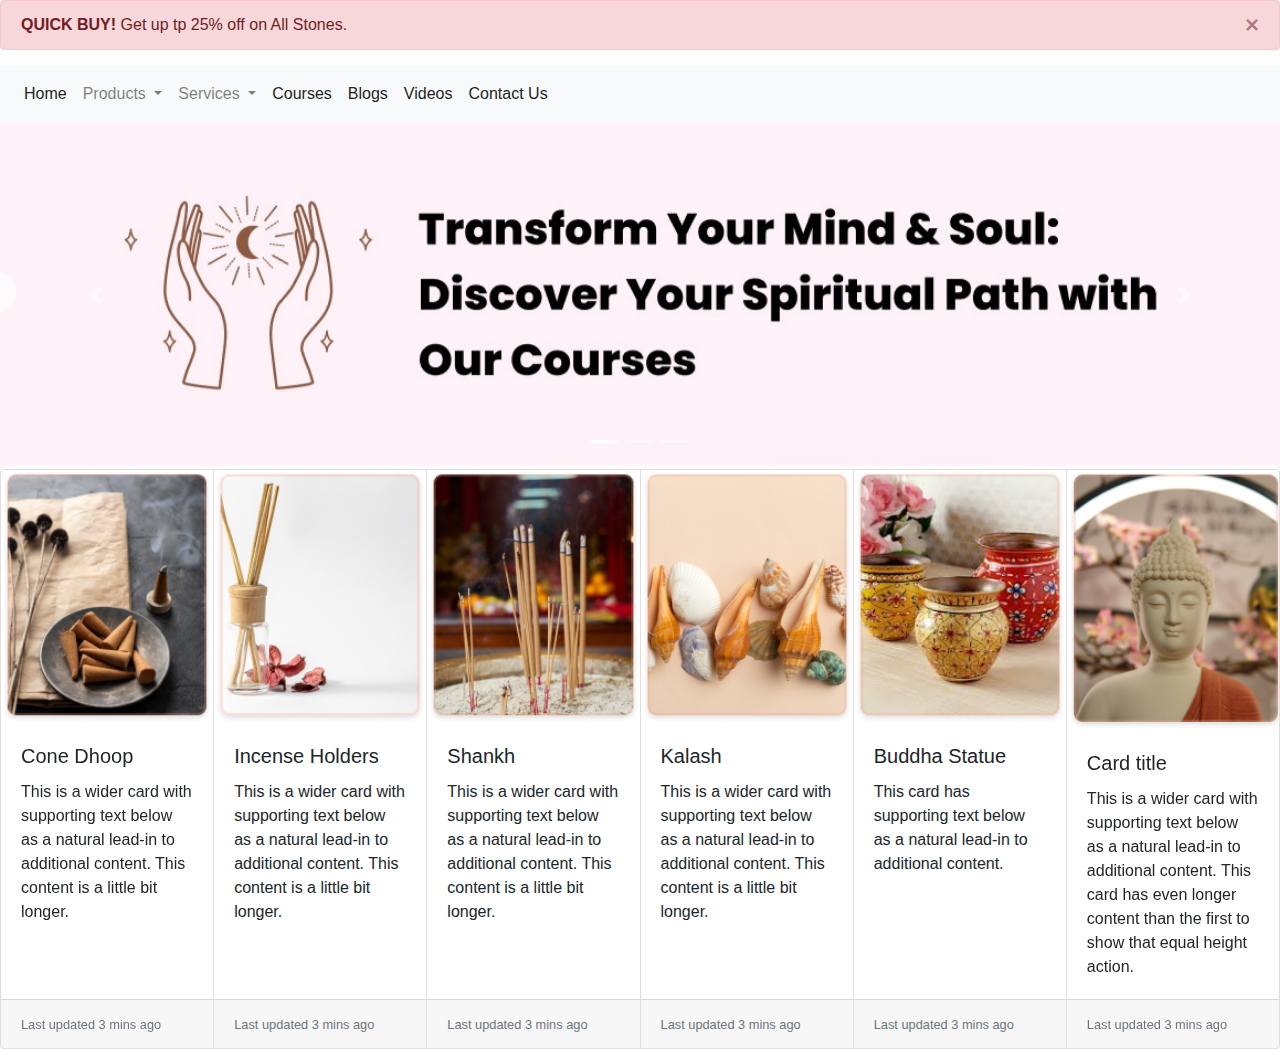
<file: html/product.html>
<!doctype html>
<html lang="en">

<head>
    <!-- Required meta tags -->
    <meta charset="utf-8">
    <meta name="viewport" content="width=device-width, initial-scale=1, shrink-to-fit=no">

    <!-- Bootstrap CSS -->
    <link rel="stylesheet" href="https://cdn.jsdelivr.net/npm/bootstrap@4.4.1/dist/css/bootstrap.min.css"
        integrity="sha384-Vkoo8x4CGsO3+Hhxv8T/Q5PaXtkKtu6ug5TOeNV6gBiFeWPGFN9MuhOf23Q9Ifjh" crossorigin="anonymous">

    <title>Product</title>
</head>

<body>
    <div class="alert alert-danger alert-dismissible fade show" role="alert">
        <strong>QUICK BUY!</strong> Get up tp 25% off on All Stones.
        <button type="button" class="close" data-dismiss="alert" aria-label="Close">
            <span aria-hidden="true">&times;</span>
        </button>
    </div>


    <nav class="navbar navbar-expand-lg navbar-light bg-light">
        <!-- <a class="navbar-brand" href="#">Navbar</a> -->
        <button class="navbar-toggler" type="button" data-toggle="collapse" data-target="#navbarNavDropdown"
            aria-controls="navbarNavDropdown" aria-expanded="false" aria-label="Toggle navigation">
            <span class="navbar-toggler-icon"></span>
        </button>
        <div class="collapse navbar-collapse" id="navbarNavDropdown">
            <ul class="navbar-nav">
                <li class="nav-item active">
                    <a class="nav-link" href="#">Home <span class="sr-only">(current)</span></a>
                </li>
                <li class="nav-item dropdown">
                    <a class="nav-link dropdown-toggle" href="#" id="navbarDropdownMenuLink" data-toggle="dropdown"
                        aria-haspopup="true" aria-expanded="false">
                        Products
                    </a>
                    <div class="dropdown-menu" aria-labelledby="navbarDropdownMenuLink">

                        <a class="dropdown-item dropdown-toggle" id="dhoopconesmenulink" data-toggle="dropdown"
                            aria-haspopup="true" aria-expanded="false" href="#">Dhoop Cones </a>  
                     <div class="dropdown-menu dropdown-menu-right" aria-labelledby="dhoopconesmenulink">
                        <a class="dropdown-item" href="#">Jar Cones</a>
                        <a class="dropdown-item" href="#">Chandan Bamboo Dhoop</a>
                        <a class="dropdown-item" href="#">Backflow Cone</a>
                        <a class="dropdown-item" href="#">Pooja Thali Sets</a>
                        <a class="dropdown-item" href="#">Shankh</a>
                        <a class="dropdown-item" href="#">Kalash</a>
                        <a class="dropdown-item" href="#">Book Resets</a>
                    </div>
                        <a class="dropdown-item" href="#">Incense Holder</a>
                        <a class="dropdown-item" href="#">Yantras</a>
                        <a class="dropdown-item" href="#">Incense Sticks</a>
                        <a class="dropdown-item" href="#">Pooja Thali Sets</a>
                        <a class="dropdown-item" href="#">Shankh</a>
                        <a class="dropdown-item" href="#">Kalash</a>
                        <a class="dropdown-item" href="#">Book Resets</a>
                    </div>
                    
                </li>
                <li class="nav-item dropdown">
                    <a class="nav-link dropdown-toggle" href="#" id="navbarDropdownMenuLink" data-toggle="dropdown"
                        aria-haspopup="true" aria-expanded="false">
                        Services
                    </a>
                    <div class="dropdown-menu" aria-labelledby="navbarDropdownMenuLink">
                        <a class="dropdown-item" href="#">Action</a>
                        <a class="dropdown-item" href="#">Another action</a>
                        <a class="dropdown-item" href="#">Something else here</a>
                    </div>
                </li>
                <li class="nav-item active">
                    <a class="nav-link" href="#">Courses <span class="sr-only">(current)</span></a>
                </li>
                <li class="nav-item active">
                    <a class="nav-link" href="#">Blogs <span class="sr-only">(current)</span></a>
                </li>
                <li class="nav-item active">
                    <a class="nav-link" href="#">Videos <span class="sr-only">(current)</span></a>
                </li>
                <li class="nav-item active">
                    <a class="nav-link" href="#">Contact Us<span class="sr-only">(current)</span></a>
                </li>

            </ul>
        </div>
    </nav>

    <div id="carouselExampleIndicators" class="carousel slide" data-ride="carousel">
        <ol class="carousel-indicators">
            <li data-target="#carouselExampleIndicators" data-slide-to="0" class="active"></li>
            <li data-target="#carouselExampleIndicators" data-slide-to="1"></li>
            <li data-target="#carouselExampleIndicators" data-slide-to="2"></li>
        </ol>
        <div class="carousel-inner">
            <div class="carousel-item active">
                <img class="d-block w-100" src="../images/carouselImage.jpg" alt="First slide">
            </div>
            <div class="carousel-item">
                <img class="d-block w-100" src="../images/carouselImage.jpg" alt="Second slide">
            </div>
            <div class="carousel-item">
                <img class="d-block w-100" src="../images/carouselImage.jpg" alt="Third slide">
            </div>
        </div>
        <a class="carousel-control-prev" href="#carouselExampleIndicators" role="button" data-slide="prev">
            <span class="carousel-control-prev-icon" aria-hidden="true"></span>
            <span class="sr-only">Previous</span>
        </a>
        <a class="carousel-control-next" href="#carouselExampleIndicators" role="button" data-slide="next">
            <span class="carousel-control-next-icon" aria-hidden="true"></span>
            <span class="sr-only">Next</span>
        </a>
    </div>

    <div class="card-group">
        <div class="card">
            <img class="card-img-top" src="../images/Rectangle.png" alt="Card image cap">
            <div class="card-body">
                <h5 class="card-title">Cone Dhoop</h5>
                <p class="card-btn">This is a wider card with supporting text below as a natural lead-in to additional
                    content. This content is a little bit longer.</p>
            </div>
            <div class="card-footer">
                <small class="text-muted">Last updated 3 mins ago</small>
            </div>
        </div>
        <div class="card">
            <img class="card-img-top" src="../images/Rectangle 15.png" alt="Card image cap">
            <div class="card-body">
                <h5 class="card-title">Incense Holders</h5>
                <p class="card-btn">This is a wider card with supporting text below as a natural lead-in to additional
                    content. This content is a little bit longer.</p>
            </div>
            <div class="card-footer">
                <small class="text-muted">Last updated 3 mins ago</small>
            </div>
        </div>
        <div class="card">
            <img class="card-img-top" src="../images/Rectangle 16.png" alt="Card image cap">
            <div class="card-body">
                <h5 class="card-title">Shankh</h5>
                <p class="card-btn">This is a wider card with supporting text below as a natural lead-in to additional
                    content. This content is a little bit longer.</p>
            </div>
            <div class="card-footer">
                <small class="text-muted">Last updated 3 mins ago</small>
            </div>
        </div>
        <div class="card">
            <img class="card-img-top" src="../images/Rectangle 17.png" alt="Card image cap">
            <div class="card-body">
                <h5 class="card-title">Kalash</h5>
                <p class="card-btn">This is a wider card with supporting text below as a natural lead-in to additional
                    content. This content is a little bit longer.</p>
            </div>
            <div class="card-footer">
                <small class="text-muted">Last updated 3 mins ago</small>
            </div>
        </div>

        <div class="card">
            <img class="card-img-top" src="../images/Rectangle 18.png" alt="Card image cap">
            <div class="card-body">
                <h5 class="card-title">Buddha Statue</h5>
                <p class="card-text">This card has supporting text below as a natural lead-in to additional content.</p>
            </div>
            <div class="card-footer">
                <small class="text-muted">Last updated 3 mins ago</small>
            </div>
        </div>
        <div class="card">
            <img class="card-img-top" src="../images/Rectangle 19.png" alt="Card image cap">
            <div class="card-body">
                <h5 class="card-title">Card title</h5>
                <p class="card-text">This is a wider card with supporting text below as a natural lead-in to additional
                    content. This card has even longer content than the first to show that equal height action.</p>
            </div>
            <div class="card-footer">
                <small class="text-muted">Last updated 3 mins ago</small>
            </div>
        </div>
    </div>



































    <!-- Optional JavaScript -->
    <!-- jQuery first, then Popper.js, then Bootstrap JS -->
    <script src="https://code.jquery.com/jquery-3.4.1.slim.min.js"
        integrity="sha384-J6qa4849blE2+poT4WnyKhv5vZF5SrPo0iEjwBvKU7imGFAV0wwj1yYfoRSJoZ+n"
        crossorigin="anonymous"></script>
    <script src="https://cdn.jsdelivr.net/npm/popper.js@1.16.0/dist/umd/popper.min.js"
        integrity="sha384-Q6E9RHvbIyZFJoft+2mJbHaEWldlvI9IOYy5n3zV9zzTtmI3UksdQRVvoxMfooAo"
        crossorigin="anonymous"></script>
    <script src="https://cdn.jsdelivr.net/npm/bootstrap@4.4.1/dist/js/bootstrap.min.js"
        integrity="sha384-wfSDF2E50Y2D1uUdj0O3uMBJnjuUD4Ih7YwaYd1iqfktj0Uod8GCExl3Og8ifwB6"
        crossorigin="anonymous"></script>
</body>

</html>
</file>
<file: css/style.css>
.btn i{
    color: #FA5C98;
    
}
</file>
